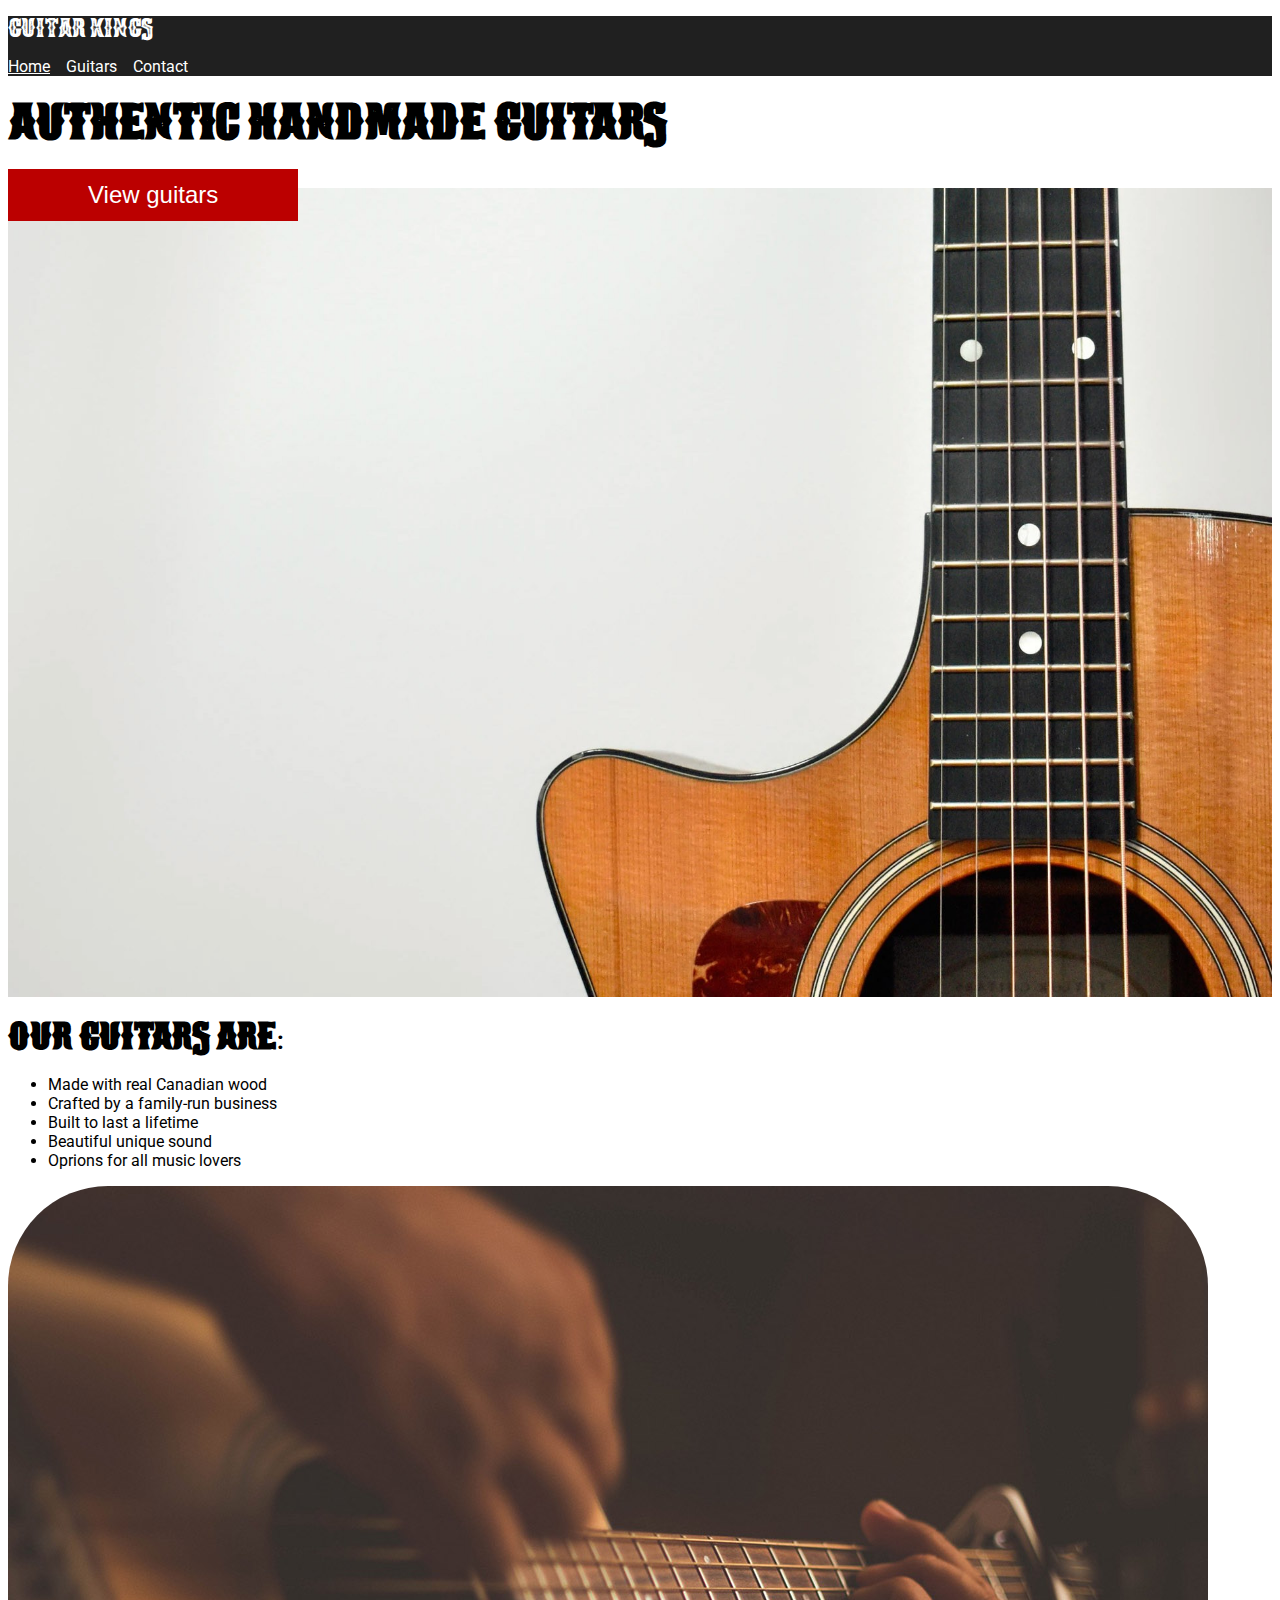
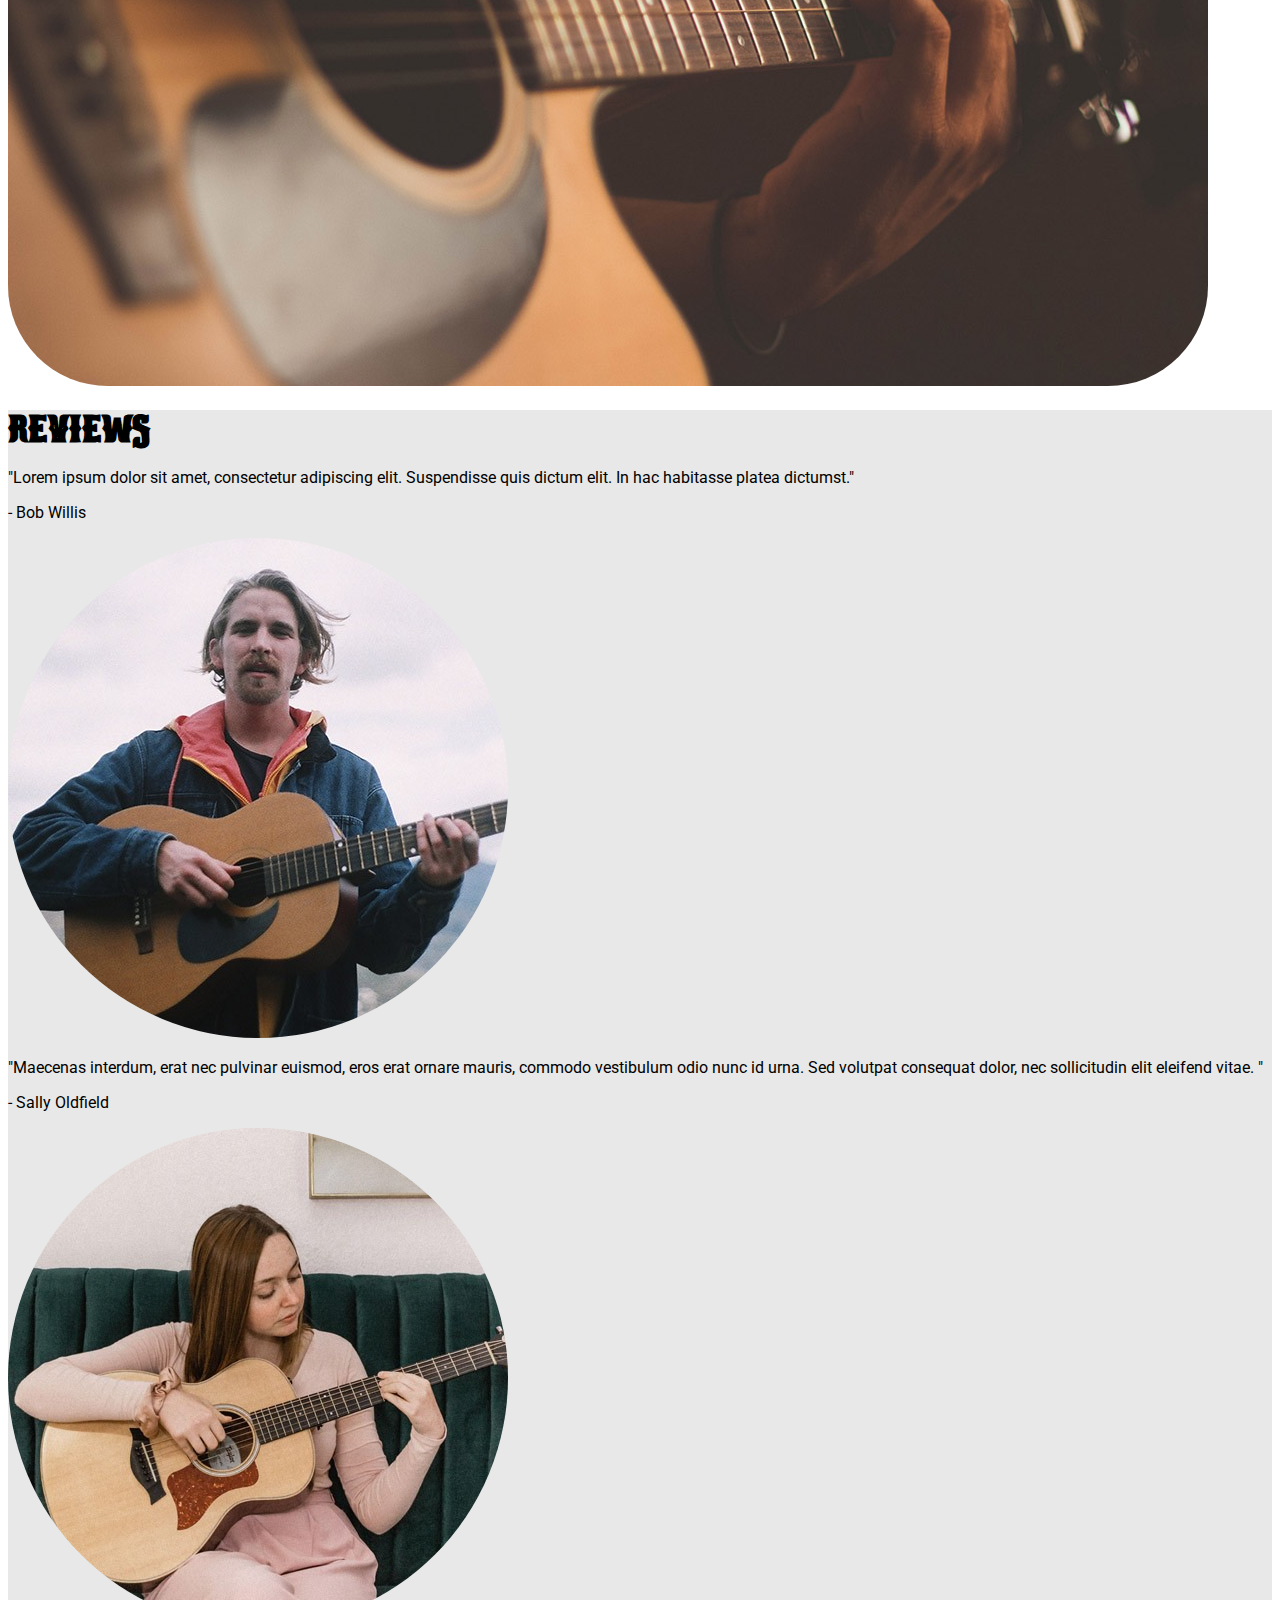
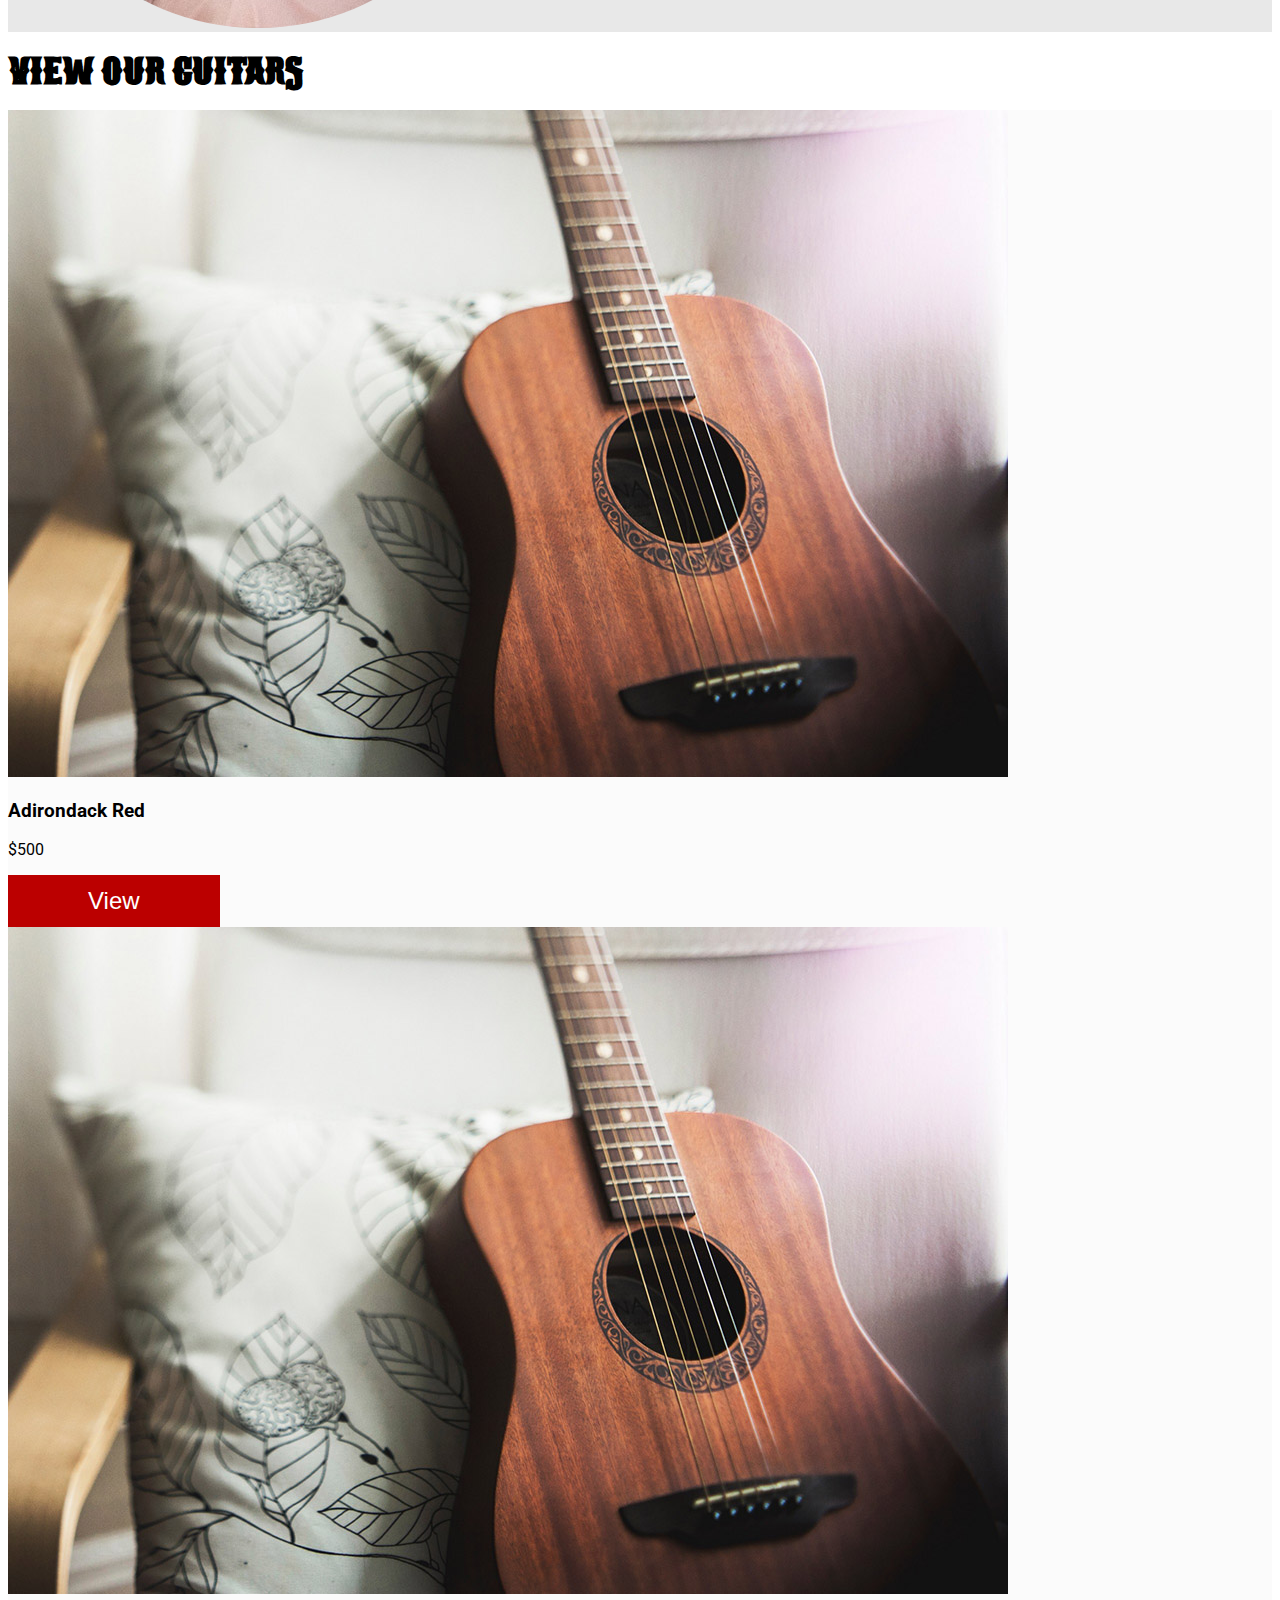
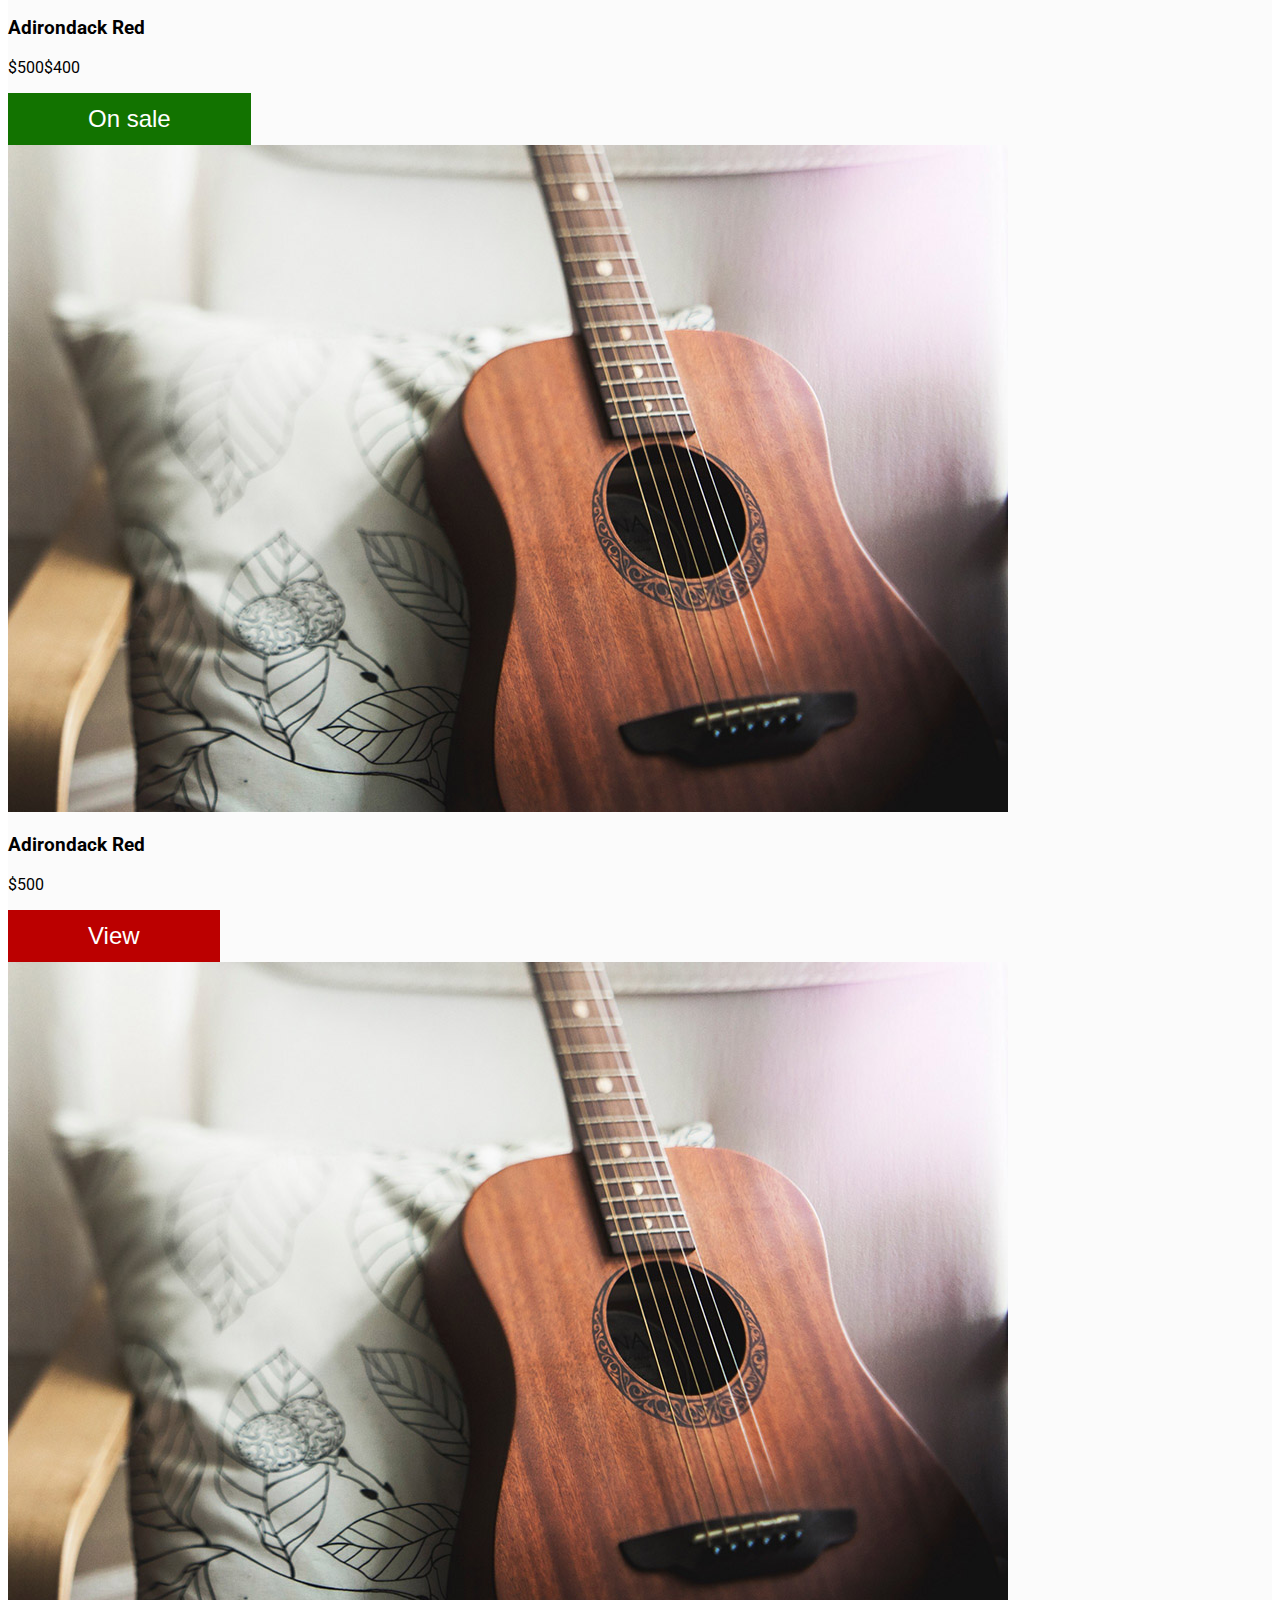
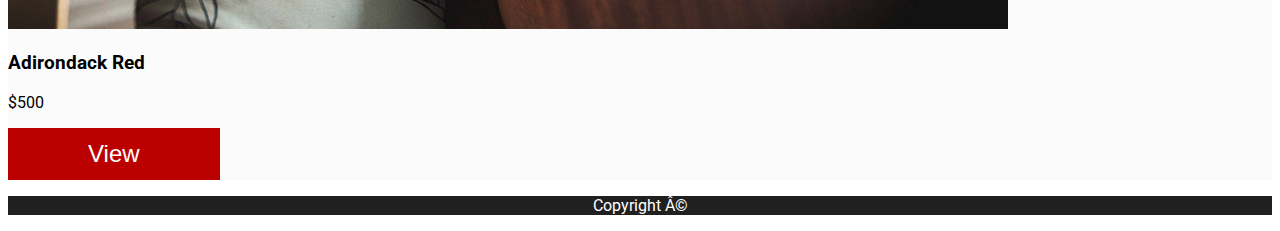
<file: index.html>
<!DOCTYPE html>
<html lang="en">
<head>
    <meta charset="UTF-8">
    <meta name="viewport" content="width=device-width, initial-scale=1.0">
    <link href="css/styles.css" rel="stylesheet" />
    <link href="https://fonts.googleapis.com/css2?family=Roboto&display=swap" rel="stylesheet" />
    <title>Guitar Kings</title>
</head>
<body>
    <header>
        <nav>
            <a href="/"><p class="logo">Guitar Kings</p></a>
            <ul>
                <a href="/" class="active"><li>Home</li></a>
                <a href="/guitars.html"><li>Guitars</li></a>
                <a href="/contact.html"><li>Contact</li></a>
            </ul>
        </nav>
    </header>
    <main>
        <section class="landingPageHeader">
            <h1>Authentic Handmade Guitars</h1>
            <button>View guitars</button>
        </section>
        <section>
            <div>
                <h2>Our guitars are:</h2>
                <ul>
                    <li>Made with real Canadian wood</li>
                    <li>Crafted by a family-run business</li>
                    <li>Built to last a lifetime</li>
                    <li>Beautiful unique sound</li>
                    <li>Oprions for all music lovers</li>
            </ul>
            </div>
            <img class="playing-guitar-image" src="/images/home-info.jpg" alt="Someone playing a guitar">
        </section>
        <section class="reviews">
            <h2>Reviews</h2>
            <div>
                <p>"Lorem ipsum dolor sit amet, consectetur  adipiscing elit. Suspendisse quis dictum elit. In hac habitasse platea dictumst." </p>
                <p>- Bob Willis</p>
                <img class="bio-image" src="/images/review-bio.jpg" alt="Bob Wills portrait">
            </div>
            <div>
                <p>"Maecenas interdum, erat nec pulvinar euismod, eros erat ornare mauris, commodo vestibulum odio nunc id urna. Sed volutpat consequat dolor, nec sollicitudin elit eleifend vitae. " </p>
                <p>- Sally Oldfield</p>
                <img class="bio-image" src="/images/review-bio2.jpg" alt="Sally Oldfields portrait">
            </div>
        </section>
        <section>
            <h2>View our guitars</h2>
            <div>
                <div class="featuredProducts">
                    <img src="/images/product.jpg" alt="Guitar">
                    <div>
                        <div>
                            <h3>Adirondack Red</h3>
                            <p>$500</p>
                        </div>
                        <button class="smallerBtn">View</button>
                    </div>
                </div>
                <div class="featuredProducts">
                    <img src="/images/product.jpg" alt="Guitar">
                    <div>
                        <div>
                            <h3>Adirondack Red</h3>
                            <p><span>$500</span>$400</p>
                        </div>
                        <button class="saleBtn">On sale</button>
                    </div>
                </div>
                <div class="featuredProducts">
                    <img src="/images/product.jpg" alt="Guitar">
                    <div>
                        <div>
                            <h3>Adirondack Red</h3>
                            <p>$500</p>
                        </div>
                        <button class="smallerBtn">View</button>
                    </div>
                </div>
                <div class="featuredProducts">
                    <img src="/images/product.jpg" alt="Guitar">
                    <div>
                        <div>
                            <h3>Adirondack Red</h3>
                            <p>$500</p>
                        </div>
                        <button class="smallerBtn">View</button>
                    </div>
                </div>
            </div>
        </section>
    </main>
    <footer>
        <p>Copyright Â©</p>
    </footer>
</body>
</html>
</file>
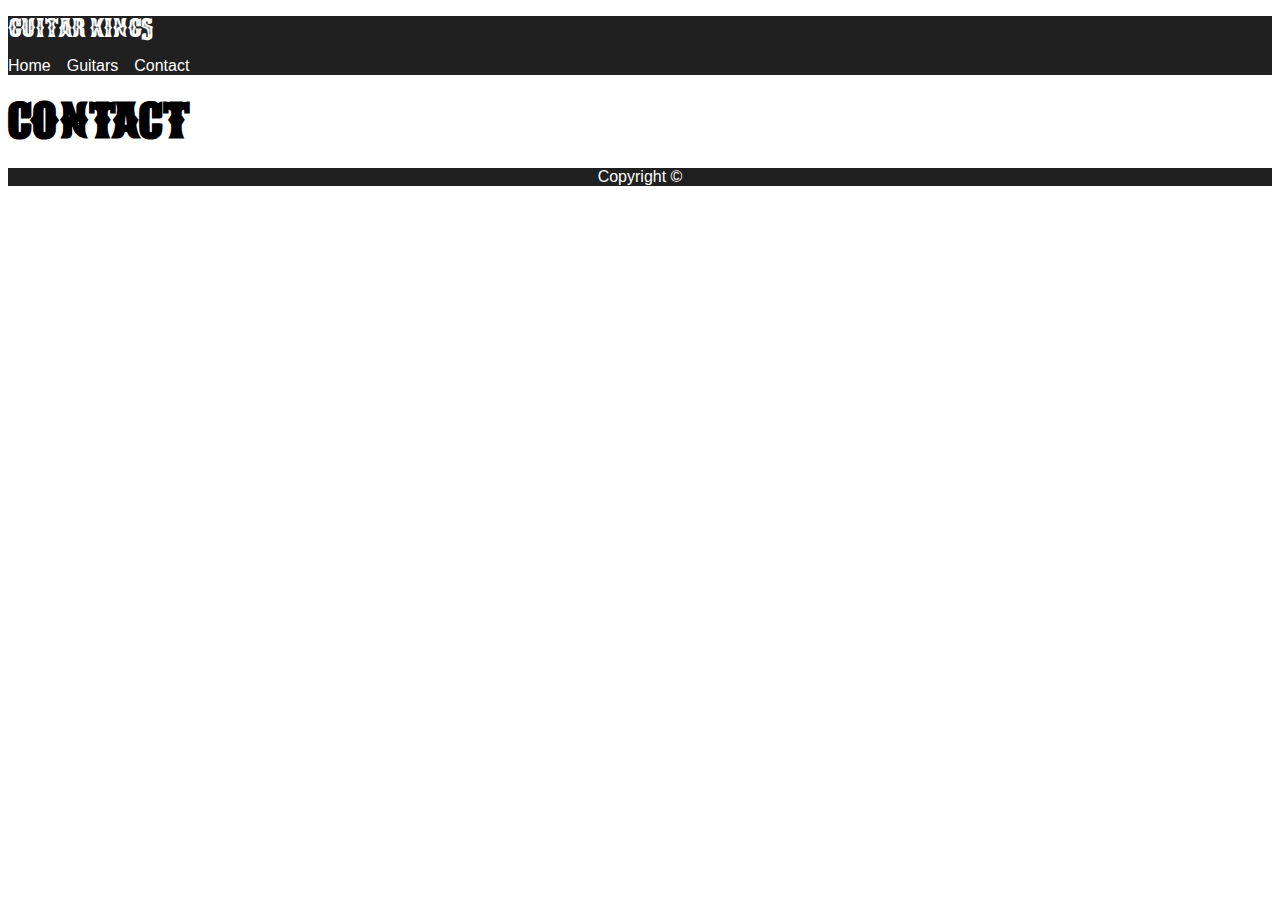
<file: contact.html>
<!DOCTYPE html>
<html lang="en">
<head>
    <meta charset="UTF-8">
    <meta name="viewport" content="width=device-width, initial-scale=1.0">
    <link href="css/styles.css" rel="stylesheet" />
    <title>Guitar Kings | Contact Us</title>
</head>
<body>
    <header>
        <nav>
            <a href="/"><p class="logo">Guitar Kings</p></a>
            <ul>
                <a href="/"><li>Home</li></a>
                <a href="/guitars.html"><li>Guitars</li></a>
                <a href="/contact.html"><li>Contact</li></a>
            </ul>
        </nav>
    </header>
    <main>
        <h1>Contact</h1>
    </main>
    <footer>
        <p>Copyright ©</p>
    </footer>
</body>
</html>
</file>
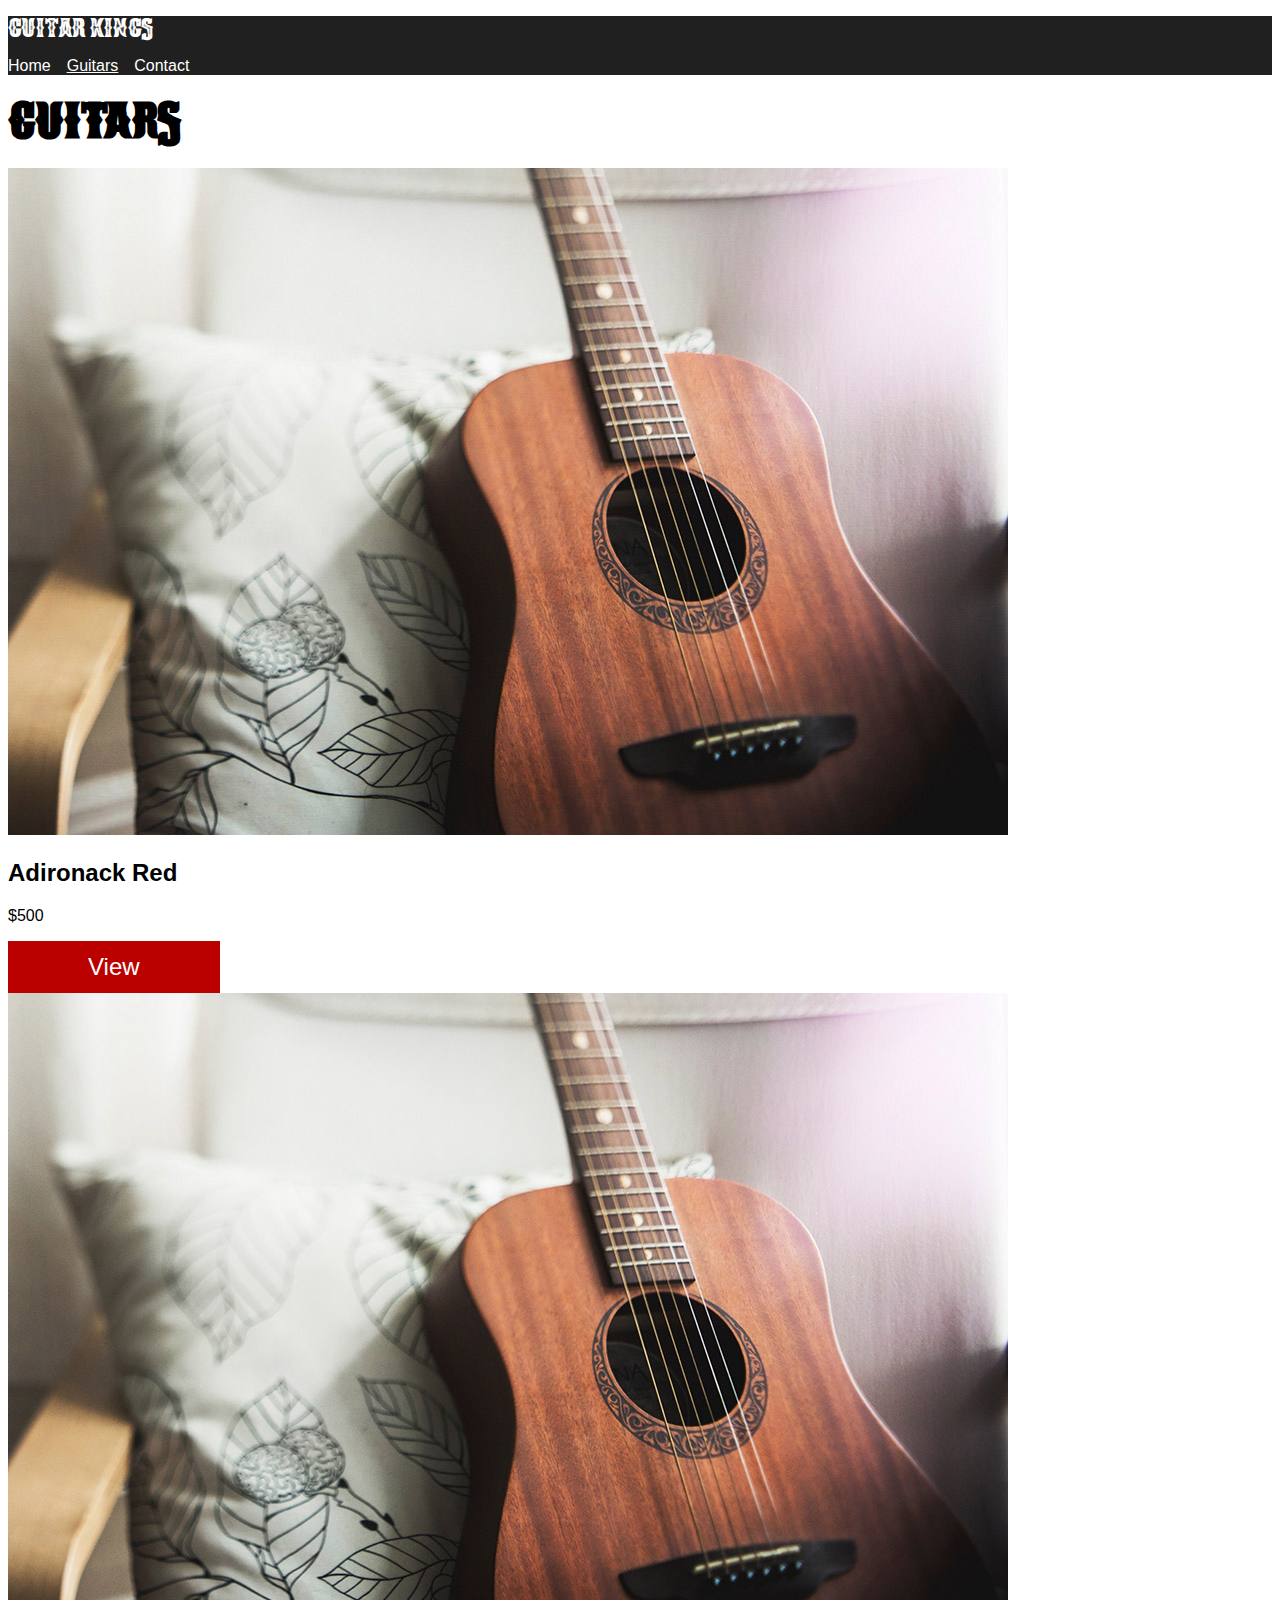
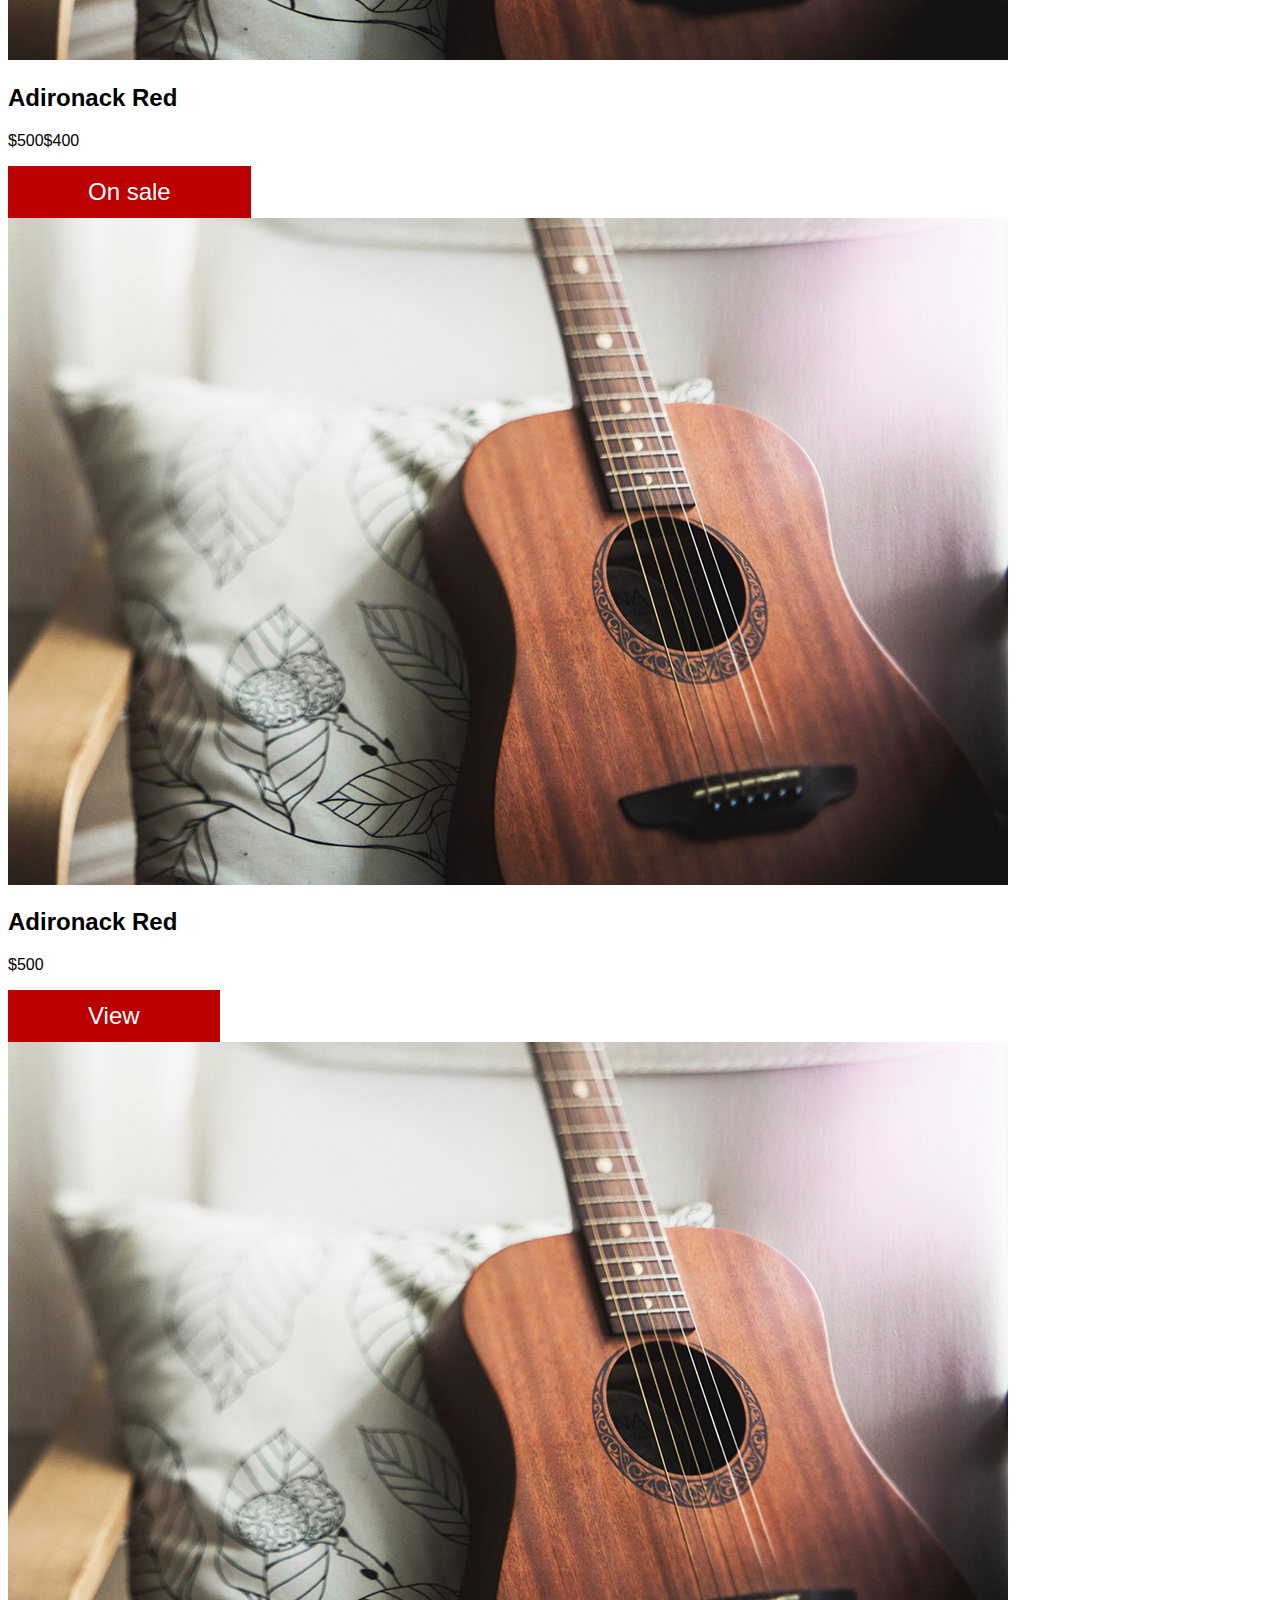
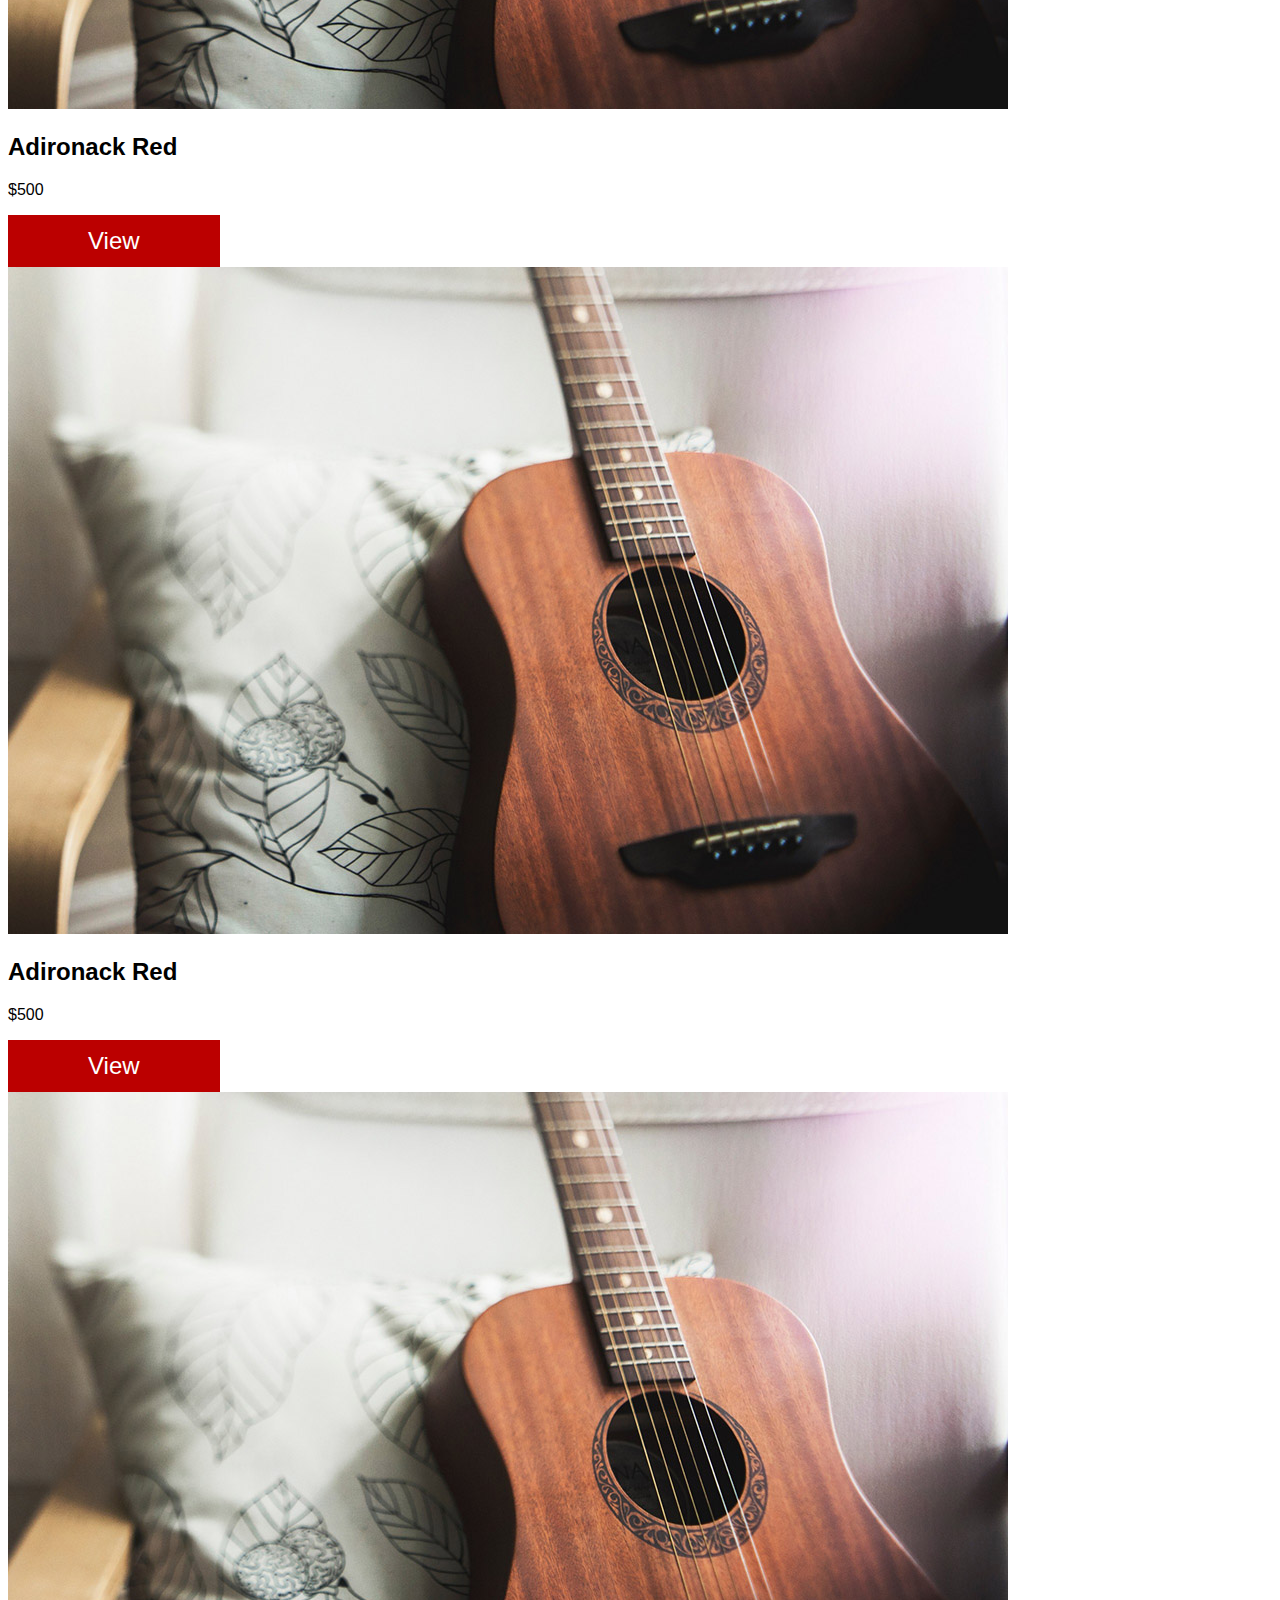
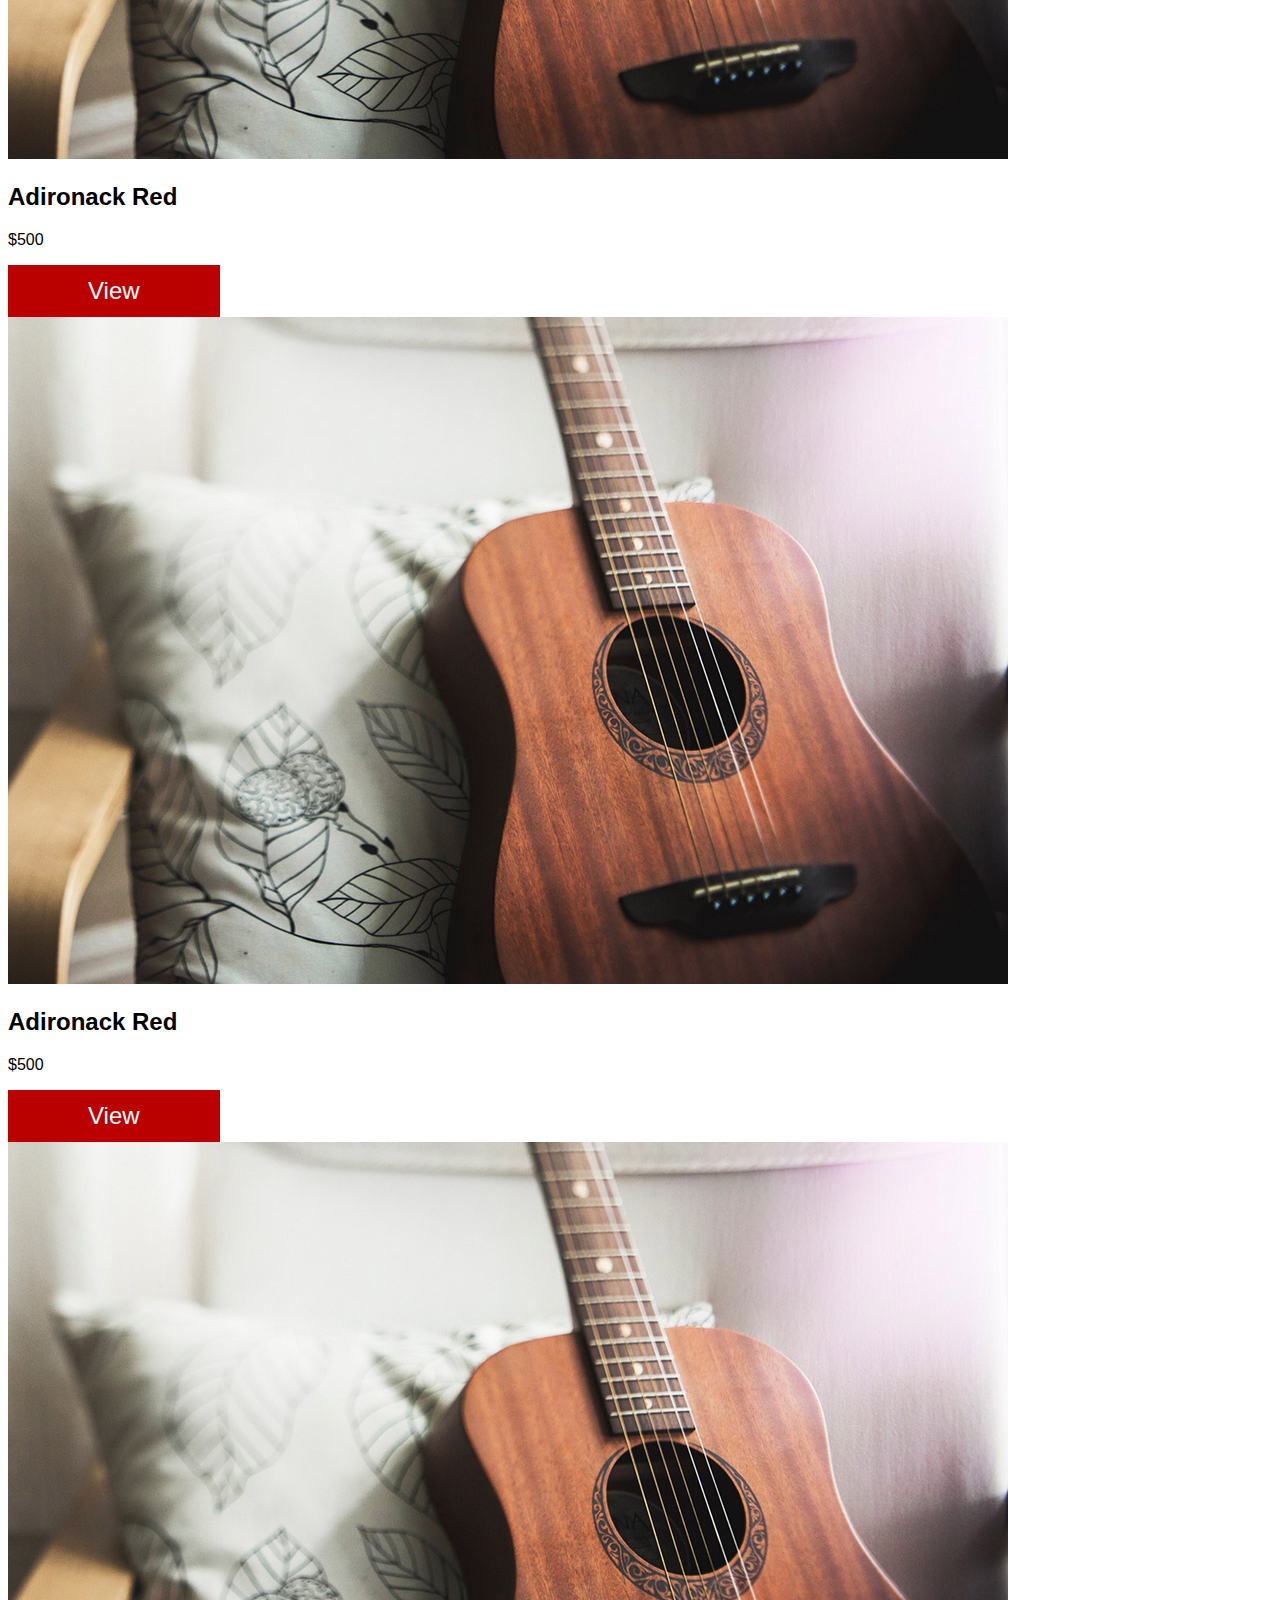
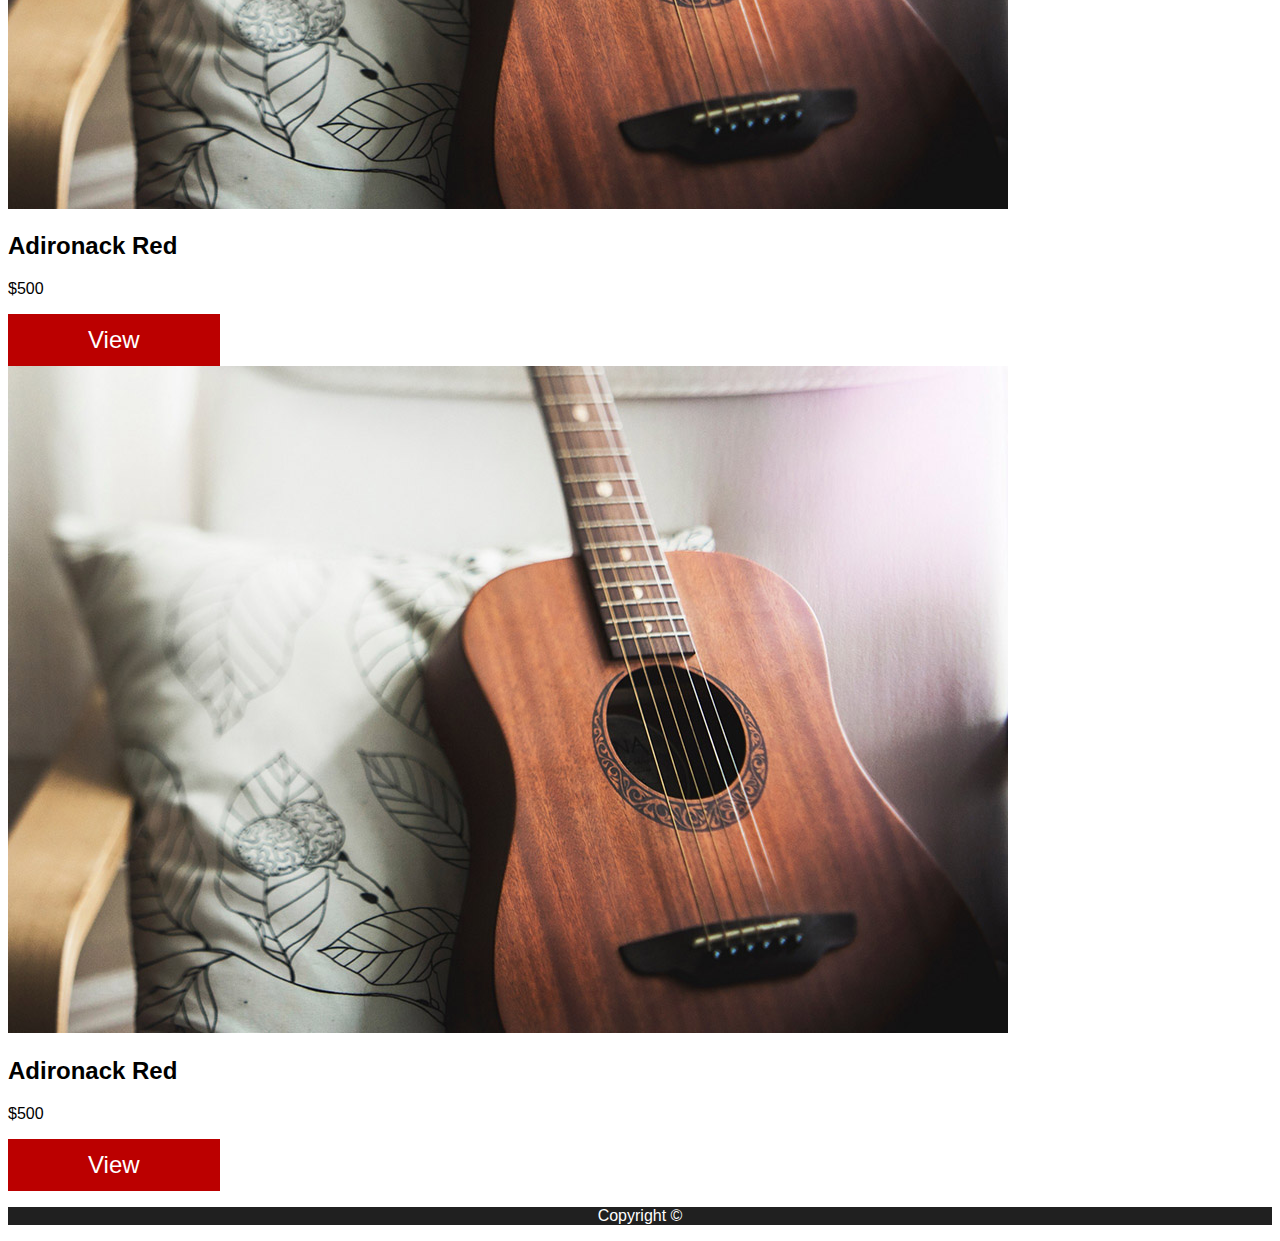
<file: guitars.html>
<!DOCTYPE html>
<html lang="en">
<head>
    <meta charset="UTF-8">
    <meta name="viewport" content="width=device-width, initial-scale=1.0">
    <link href="css/styles.css" rel="stylesheet" />
    <title>Guitar Kings | Guitars</title>
</head>
<body>
    <header>
        <nav>
            <a href="/"><p class="logo">Guitar Kings</p></a>
            <ul>
                <a href="/"><li>Home</li></a>
                <a href="/guitars.html" class="active"><li>Guitars</li></a>
                <a href="/contact.html"><li>Contact</li></a>
            </ul>
        </nav>
    </header>
    <main>
        <h1>Guitars</h1>
        <div class="productList">
            <div>
                <img src="/images/product.jpg" alt="Guitar">
                <div>
                    <div>
                        <h2>Adironack Red</h2>
                        <p>$500</p>
                    </div>
                    <button>View</button>
                </div>
            </div>
            <div>
                <img src="/images/product.jpg" alt="Guitar">
                <div>
                    <div>
                        <h2>Adironack Red</h2>
                        <p><span>$500</span>$400</p>
                    </div>
                </div>
                <button>On sale</button>
            </div>
            <div>
                <img src="/images/product.jpg" alt="Guitar">
                <div>
                    <div>
                        <h2>Adironack Red</h2>
                        <p>$500</p>
                    </div>
                    <button>View</button>
                </div>
            </div>
            <div>
                <img src="/images/product.jpg" alt="Guitar">
                <div>
                    <div>
                        <h2>Adironack Red</h2>
                        <p>$500</p>
                    </div>
                    <button>View</button>
                </div>
            </div>
            <div>
                <img src="/images/product.jpg" alt="Guitar">
                <div>
                    <div>
                        <h2>Adironack Red</h2>
                        <p>$500</p>
                    </div>
                    <button>View</button>
                </div>
            </div>
            <div>
                <img src="/images/product.jpg" alt="Guitar">
                <div>
                    <div>
                        <h2>Adironack Red</h2>
                        <p>$500</p>
                    </div>
                    <button>View</button>
                </div>
            </div>
            <div>
                <img src="/images/product.jpg" alt="Guitar">
                <div>
                    <div>
                        <h2>Adironack Red</h2>
                        <p>$500</p>
                    </div>
                    <button>View</button>
                </div>
            </div>
            <div>
                <img src="/images/product.jpg" alt="Guitar">
                <div>
                    <div>
                        <h2>Adironack Red</h2>
                        <p>$500</p>
                    </div>
                    <button>View</button>
                </div>
            </div>
            <div>
                <img src="/images/product.jpg" alt="Guitar">
                <div>
                    <div>
                        <h2>Adironack Red</h2>
                        <p>$500</p>
                    </div>
                    <button>View</button>
                </div>
            </div>
        </div>
    </main>
    <footer>
        <p>Copyright ©</p>
    </footer>
</body>
</html>
</file>
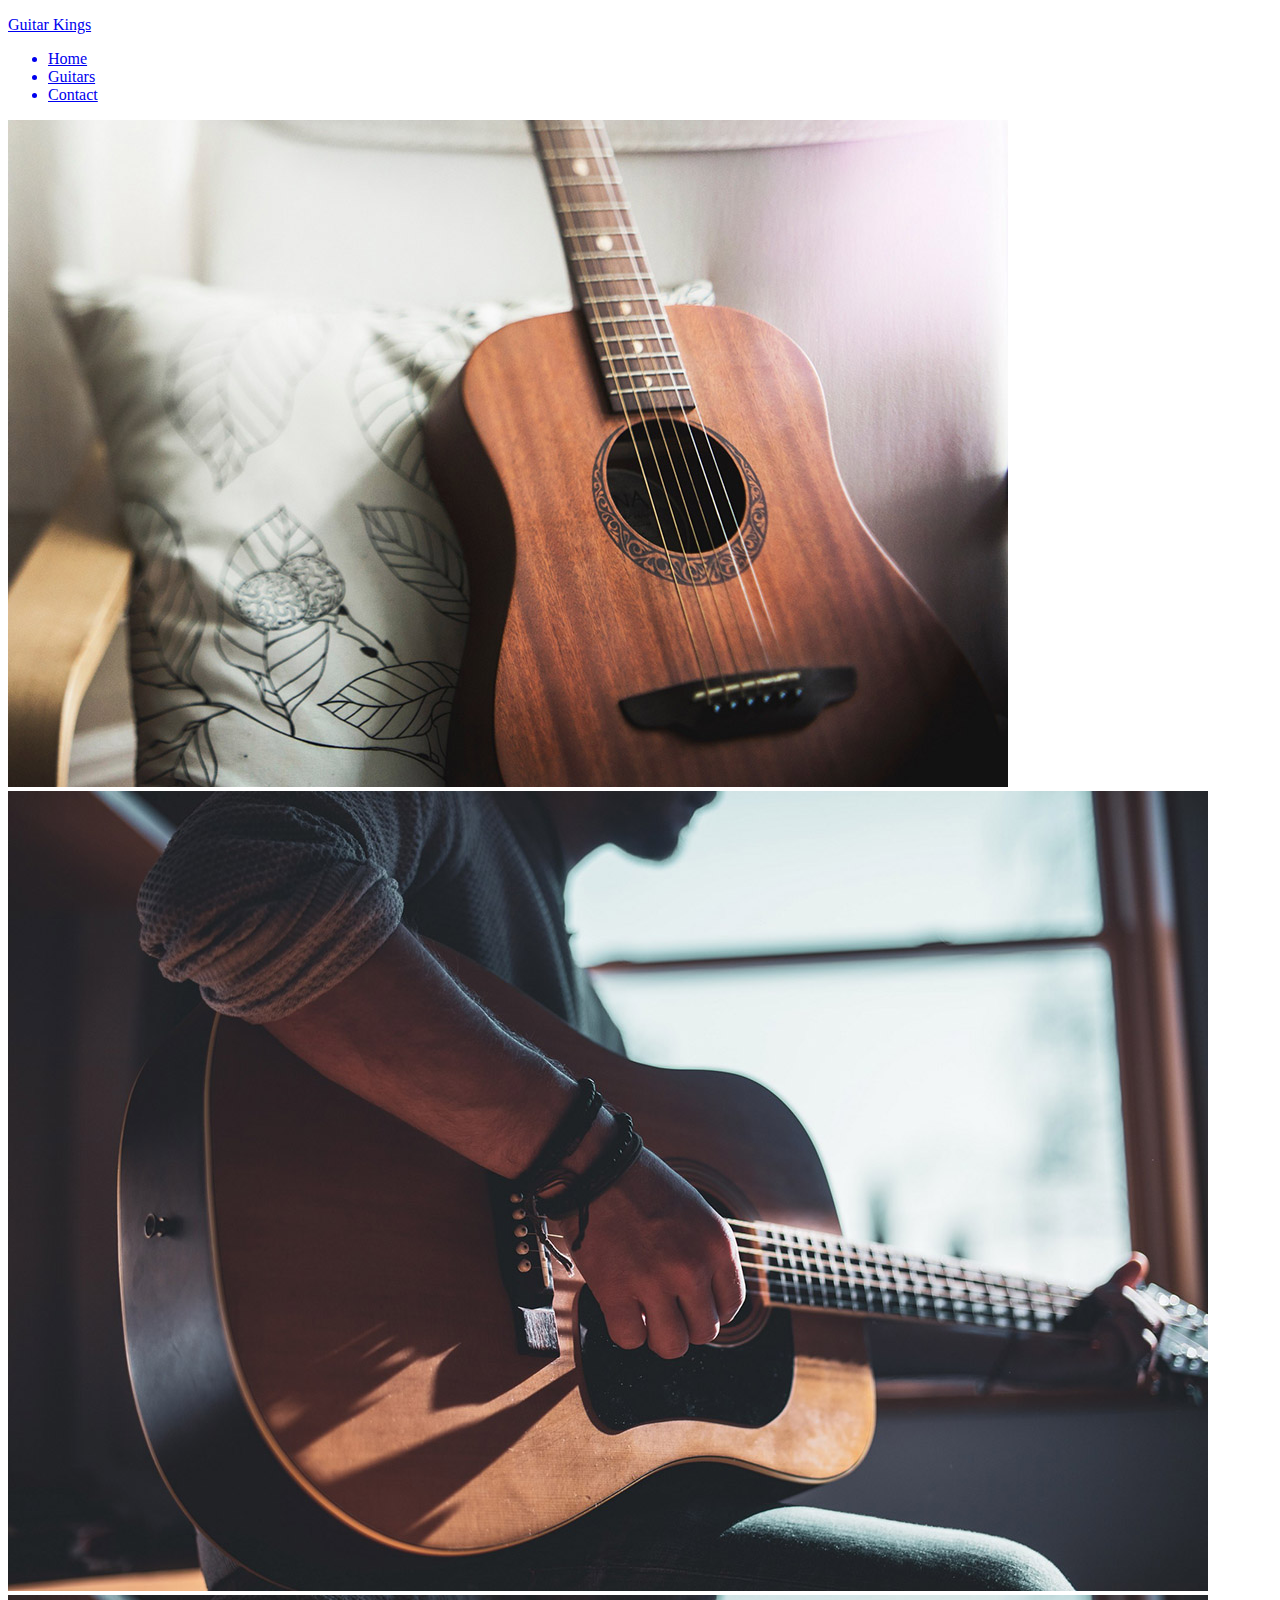
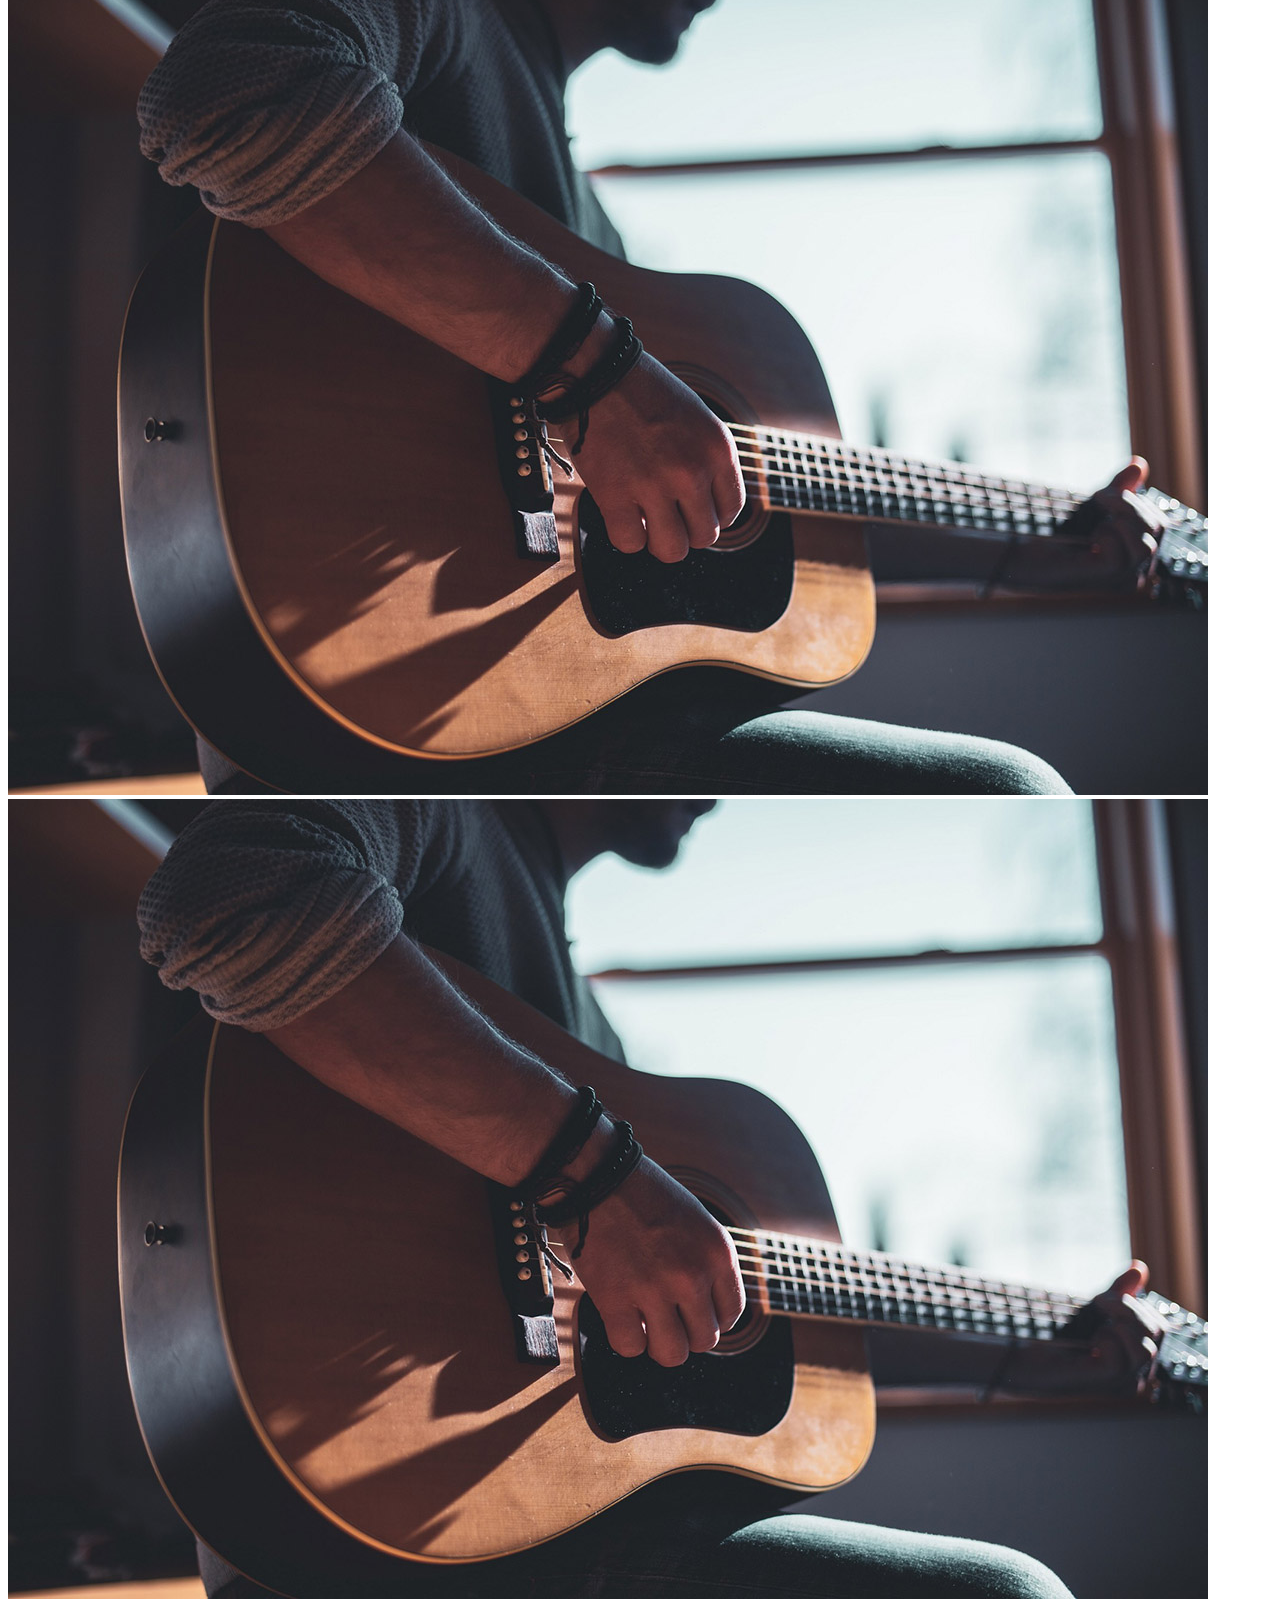
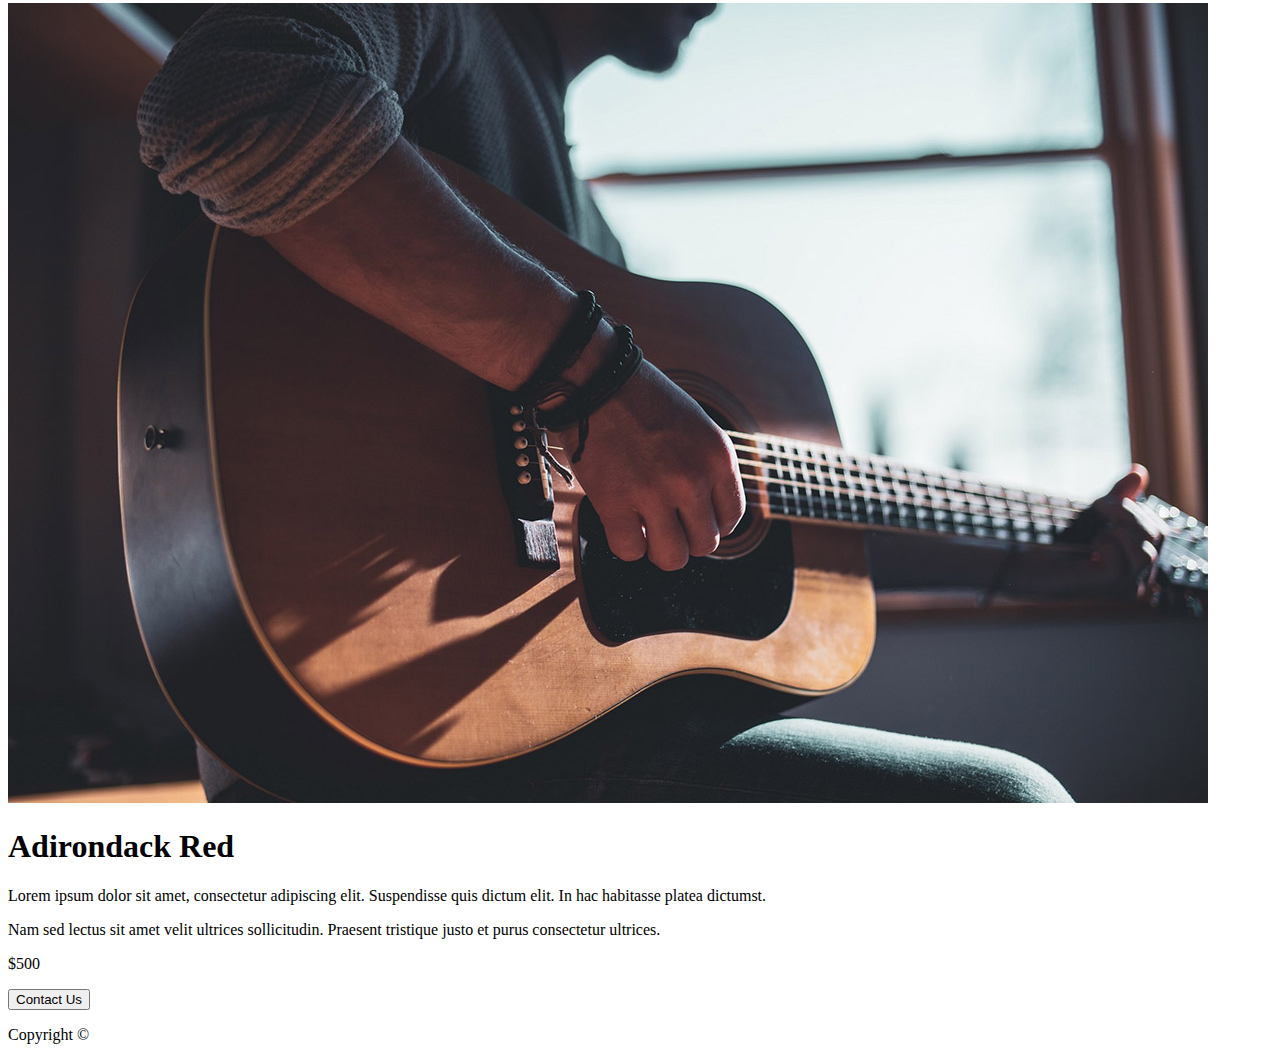
<file: products/adirondack-red.html>
<!DOCTYPE html>
<html lang="en">
<head>
    <meta charset="UTF-8">
    <meta name="viewport" content="width=device-width, initial-scale=1.0">
    <title>Guitar Kings | Adirondack Red</title>
</head>
<body>
    <header>
        <nav>
            <a href="#"><p>Guitar Kings</p></a>
            <ul>
                <a href="#"><li>Home</li></a>
                <a href="#"><li>Guitars</li></a>
                <a href="#"><li>Contact</li></a>
            </ul>
        </nav>
    </header>
    <main>
        <div>
            <img src="/images/product.jpg" alt="Guitar">
            <div>
                <img src="/images/product-specific.jpg" alt="Man sitting playing guitar">
                <img src="/images/product-specific.jpg" alt="Man sitting playing guitar">
                <img src="/images/product-specific.jpg" alt="Man sitting playing guitar">
                <img src="/images/product-specific.jpg" alt="Man sitting playing guitar">
            </div>
        </div>
        <div>
            <h1>Adirondack Red</h1>
            <p>Lorem ipsum dolor sit amet, consectetur adipiscing elit. Suspendisse quis dictum elit. In hac habitasse platea dictumst.</p>
            <p>Nam sed lectus sit amet velit ultrices sollicitudin. Praesent tristique justo et purus consectetur ultrices.</p>
            <p>$500</p>
            <button>Contact Us</button>
        </div>
    </main>
    <footer>
        <p>Copyright ©</p>
    </footer>
</body>
</html>
</file>
<file: css/styles.css>
@font-face {
    font-family: "Boots And Spurs";
    src: url("/fonts/BootsAndSpurs.ttf") format("truetype");
}

body {
    font-family: "Roboto", Verdana, Geneva, Tahoma, sans-serif;
}

.landingPageHeader{
    background-image: url("../images/home-header.jpg");
    background-repeat: no-repeat;
    background-position-x: right;
    background-position-y: bottom;
    height: fit-content;
    height: 900px;
    background-size: 100%
}
.playing-guitar-image{
    border-radius: 100px;
}

.bio-image {
    border-radius: 50%;
}

h1,
h2,
.logo {
    font-family: "Boots And Spurs", "Roboto", Verdana, Geneva, Tahoma, sans-serif;
}

.productList h2 {
    font-family: "Roboto", Verdana, Geneva, Tahoma, sans-serif;
}

header,
footer {
  background-color: #202020;
  color: #fff;
}

footer {
    text-align: center;
}

nav ul, 
nav ul li {
    display: flex;
    margin-right: 1rem;
    padding: 0;
}

header a {
    color: #fff;
    text-decoration: none;
    list-style: none;
}

button,
.inputButton {
    background-color: #bb0000;
    color: #fff;
    font-size: 1.5rem;
    border: none;
    padding: 0.75rem 5rem;
}

.smallerBtn,
.saleBtn
 {
    padding: 0.75 2rem;
}

.active{
    text-decoration: underline;
}

.saleBtn {
    background-color: #127300;
}

.reviews {
    background-color: #e8e8e8;
}

.featuredProducts {
    background-color: #fbfbfb;
}
</file>
